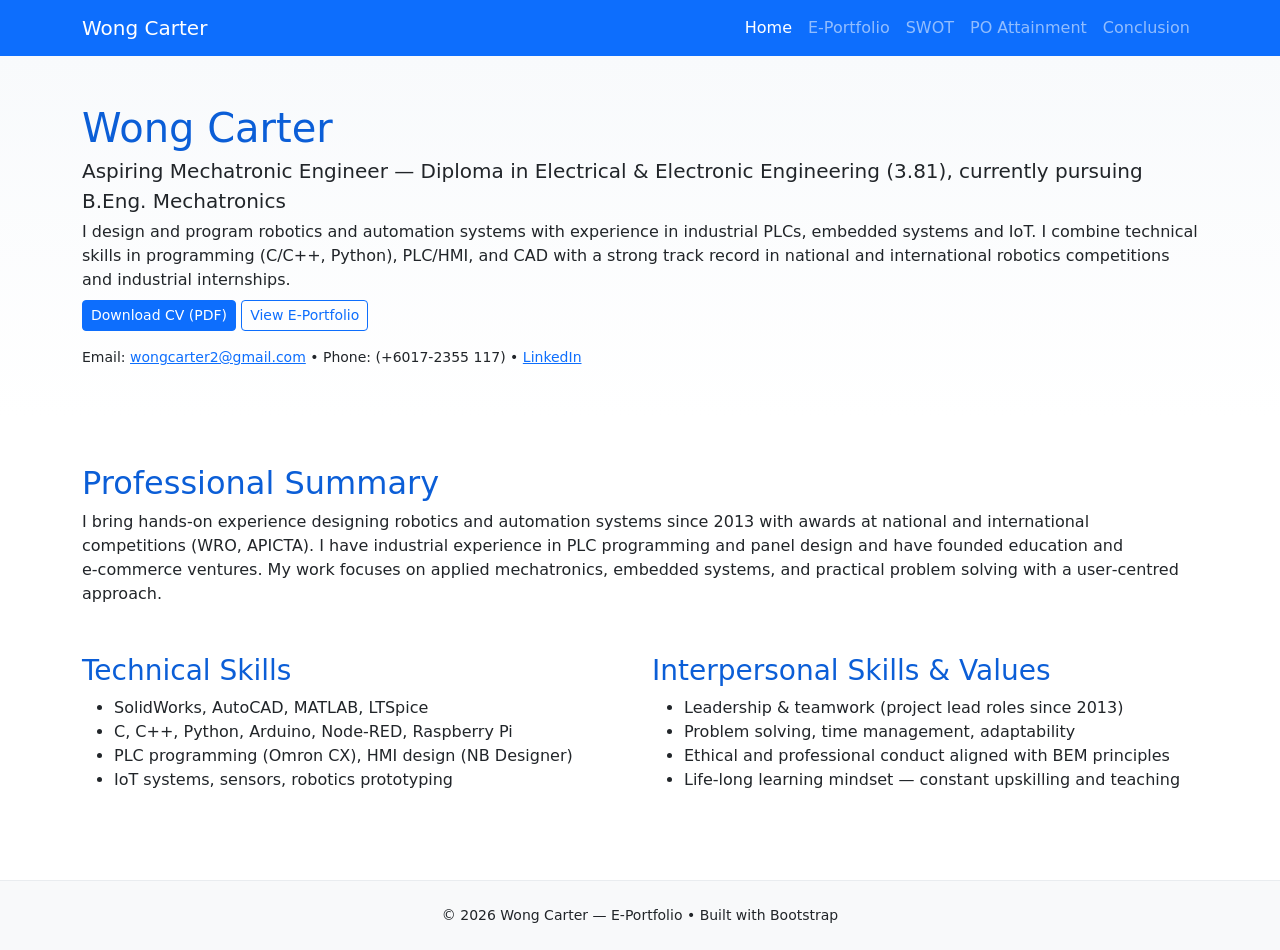
<file: index.html>
<!doctype html>
<html lang="en">
  <head>
    <meta charset="utf-8">
    <meta name="viewport" content="width=device-width, initial-scale=1">
    <title>Wong Carter — E‑Portfolio</title>
    <link href="https://cdn.jsdelivr.net/npm/bootstrap@5.3.2/dist/css/bootstrap.min.css" rel="stylesheet">
    <link rel="stylesheet" href="assets/css/style.css">
  </head>
  <body>
    <nav class="navbar navbar-expand-lg navbar-dark bg-primary">
      <div class="container">
        <a class="navbar-brand" href="index.html">Wong Carter</a>
        <button class="navbar-toggler" type="button" data-bs-toggle="collapse" data-bs-target="#navmenu">
          <span class="navbar-toggler-icon"></span>
        </button>
        <div class="collapse navbar-collapse" id="navmenu">
          <ul class="navbar-nav ms-auto">
            <li class="nav-item"><a class="nav-link active" href="index.html">Home</a></li>
            <li class="nav-item"><a class="nav-link" href="portfolio.html">E‑Portfolio</a></li>
            <li class="nav-item"><a class="nav-link" href="swot.html">SWOT</a></li>
            <li class="nav-item"><a class="nav-link" href="po.html">PO Attainment</a></li>
            <li class="nav-item"><a class="nav-link" href="conclusion.html">Conclusion</a></li>
          </ul>
        </div>
      </div>
    </nav>

    <header class="hero bg-light py-5">
      <div class="container">
        <h1 class="mb-1">Wong Carter</h1>
        <p class="lead mb-1">Aspiring Mechatronic Engineer — Diploma in Electrical & Electronic Engineering (3.81), currently pursuing B.Eng. Mechatronics</p>
        <p class="mb-2">I design and program robotics and automation systems with experience in industrial PLCs, embedded systems and IoT. I combine technical skills in programming (C/C++, Python), PLC/HMI, and CAD with a strong track record in national and international robotics competitions and industrial internships.</p>
        <p>
          <a class="btn btn-primary btn-sm" href="assets/files/WongCarter_CV.pdf" download>Download CV (PDF)</a>
          <a class="btn btn-outline-primary btn-sm" href="portfolio.html">View E‑Portfolio</a>
        </p>
        <p class="mb-0 small">Email: <a href="mailto:wongcarter2@gmail.com">wongcarter2@gmail.com</a> • Phone: (+6017-2355 117) • <a href="https://www.linkedin.com/in/wong-carter" target="_blank" rel="noopener">LinkedIn</a></p>
      </div>
    </header>

    <main class="container my-5">
      <section class="mb-5">
        <h2>Professional Summary</h2>
        <p>I bring hands‑on experience designing robotics and automation systems since 2013 with awards at national and international competitions (WRO, APICTA). I have industrial experience in PLC programming and panel design and have founded education and e‑commerce ventures. My work focuses on applied mechatronics, embedded systems, and practical problem solving with a user‑centred approach.</p>
      </section>

      <section class="row">
        <div class="col-md-6 mb-4">
          <h3>Technical Skills</h3>
          <ul>
            <li>SolidWorks, AutoCAD, MATLAB, LTSpice</li>
            <li>C, C++, Python, Arduino, Node-RED, Raspberry Pi</li>
            <li>PLC programming (Omron CX), HMI design (NB Designer)</li>
            <li>IoT systems, sensors, robotics prototyping</li>
          </ul>
        </div>
        <div class="col-md-6 mb-4">
          <h3>Interpersonal Skills & Values</h3>
          <ul>
            <li>Leadership & teamwork (project lead roles since 2013)</li>
            <li>Problem solving, time management, adaptability</li>
            <li>Ethical and professional conduct aligned with BEM principles</li>
            <li>Life‑long learning mindset — constant upskilling and teaching</li>
          </ul>
        </div>
      </section>
    </main>

    <footer class="bg-light py-4 mt-5">
      <div class="container text-center small">© 2026 Wong Carter — E‑Portfolio • Built with Bootstrap</div>
    </footer>

    <script src="https://cdn.jsdelivr.net/npm/bootstrap@5.3.2/dist/js/bootstrap.bundle.min.js"></script>
    <script src="assets/js/main.js"></script>
  </body>
</html>
</file>
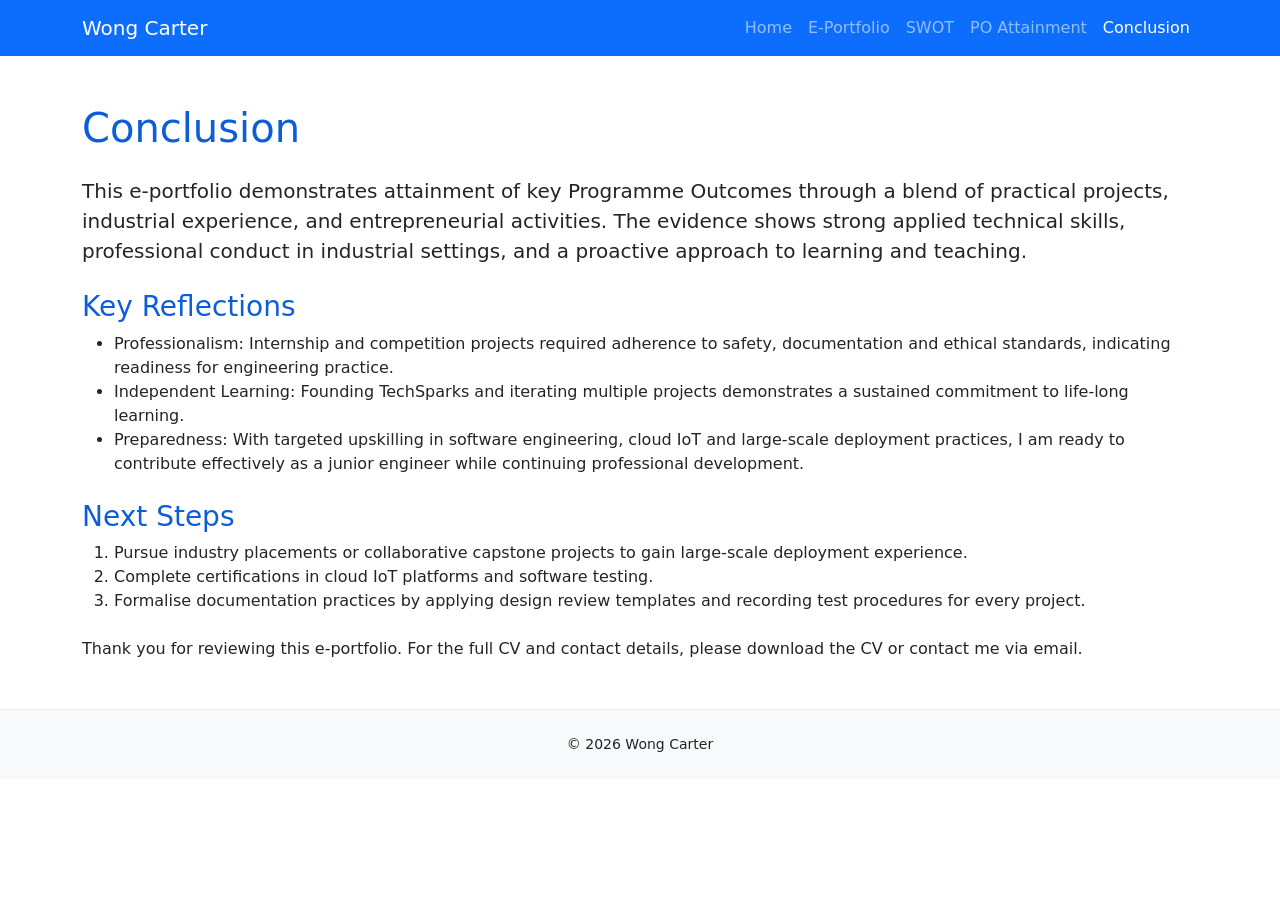
<file: conclusion.html>
<!doctype html>
<html lang="en">
  <head>
    <meta charset="utf-8">
    <meta name="viewport" content="width=device-width, initial-scale=1">
    <title>Conclusion — Wong Carter E‑Portfolio</title>
    <link href="https://cdn.jsdelivr.net/npm/bootstrap@5.3.2/dist/css/bootstrap.min.css" rel="stylesheet">
    <link rel="stylesheet" href="assets/css/style.css">
  </head>
  <body>
    <nav class="navbar navbar-expand-lg navbar-dark bg-primary">
      <div class="container">
        <a class="navbar-brand" href="index.html">Wong Carter</a>
        <button class="navbar-toggler" type="button" data-bs-toggle="collapse" data-bs-target="#navmenu">
          <span class="navbar-toggler-icon"></span>
        </button>
        <div class="collapse navbar-collapse" id="navmenu">
          <ul class="navbar-nav ms-auto">
            <li class="nav-item"><a class="nav-link" href="index.html">Home</a></li>
            <li class="nav-item"><a class="nav-link" href="portfolio.html">E‑Portfolio</a></li>
            <li class="nav-item"><a class="nav-link" href="swot.html">SWOT</a></li>
            <li class="nav-item"><a class="nav-link" href="po.html">PO Attainment</a></li>
            <li class="nav-item"><a class="nav-link active" href="conclusion.html">Conclusion</a></li>
          </ul>
        </div>
      </div>
    </nav>

    <main class="container my-5">
      <h1>Conclusion</h1>

      <p class="lead mt-4">This e‑portfolio demonstrates attainment of key Programme Outcomes through a blend of practical projects, industrial experience, and entrepreneurial activities. The evidence shows strong applied technical skills, professional conduct in industrial settings, and a proactive approach to learning and teaching.</p>

      <section class="mt-4">
        <h3>Key Reflections</h3>
        <ul>
          <li>Professionalism: Internship and competition projects required adherence to safety, documentation and ethical standards, indicating readiness for engineering practice.</li>
          <li>Independent Learning: Founding TechSparks and iterating multiple projects demonstrates a sustained commitment to life‑long learning.</li>
          <li>Preparedness: With targeted upskilling in software engineering, cloud IoT and large-scale deployment practices, I am ready to contribute effectively as a junior engineer while continuing professional development.</li>
        </ul>
      </section>

      <section class="mt-4">
        <h3>Next Steps</h3>
        <ol>
          <li>Pursue industry placements or collaborative capstone projects to gain large-scale deployment experience.</li>
          <li>Complete certifications in cloud IoT platforms and software testing.</li>
          <li>Formalise documentation practices by applying design review templates and recording test procedures for every project.</li>
        </ol>
      </section>

      <p class="mt-4">Thank you for reviewing this e‑portfolio. For the full CV and contact details, please download the CV or contact me via email.</p>

    </main>

    <footer class="bg-light py-4 text-center small">© 2026 Wong Carter</footer>

    <script src="https://cdn.jsdelivr.net/npm/bootstrap@5.3.2/dist/js/bootstrap.bundle.min.js"></script>
    <script src="assets/js/main.js"></script>
  </body>
</html>
</file>
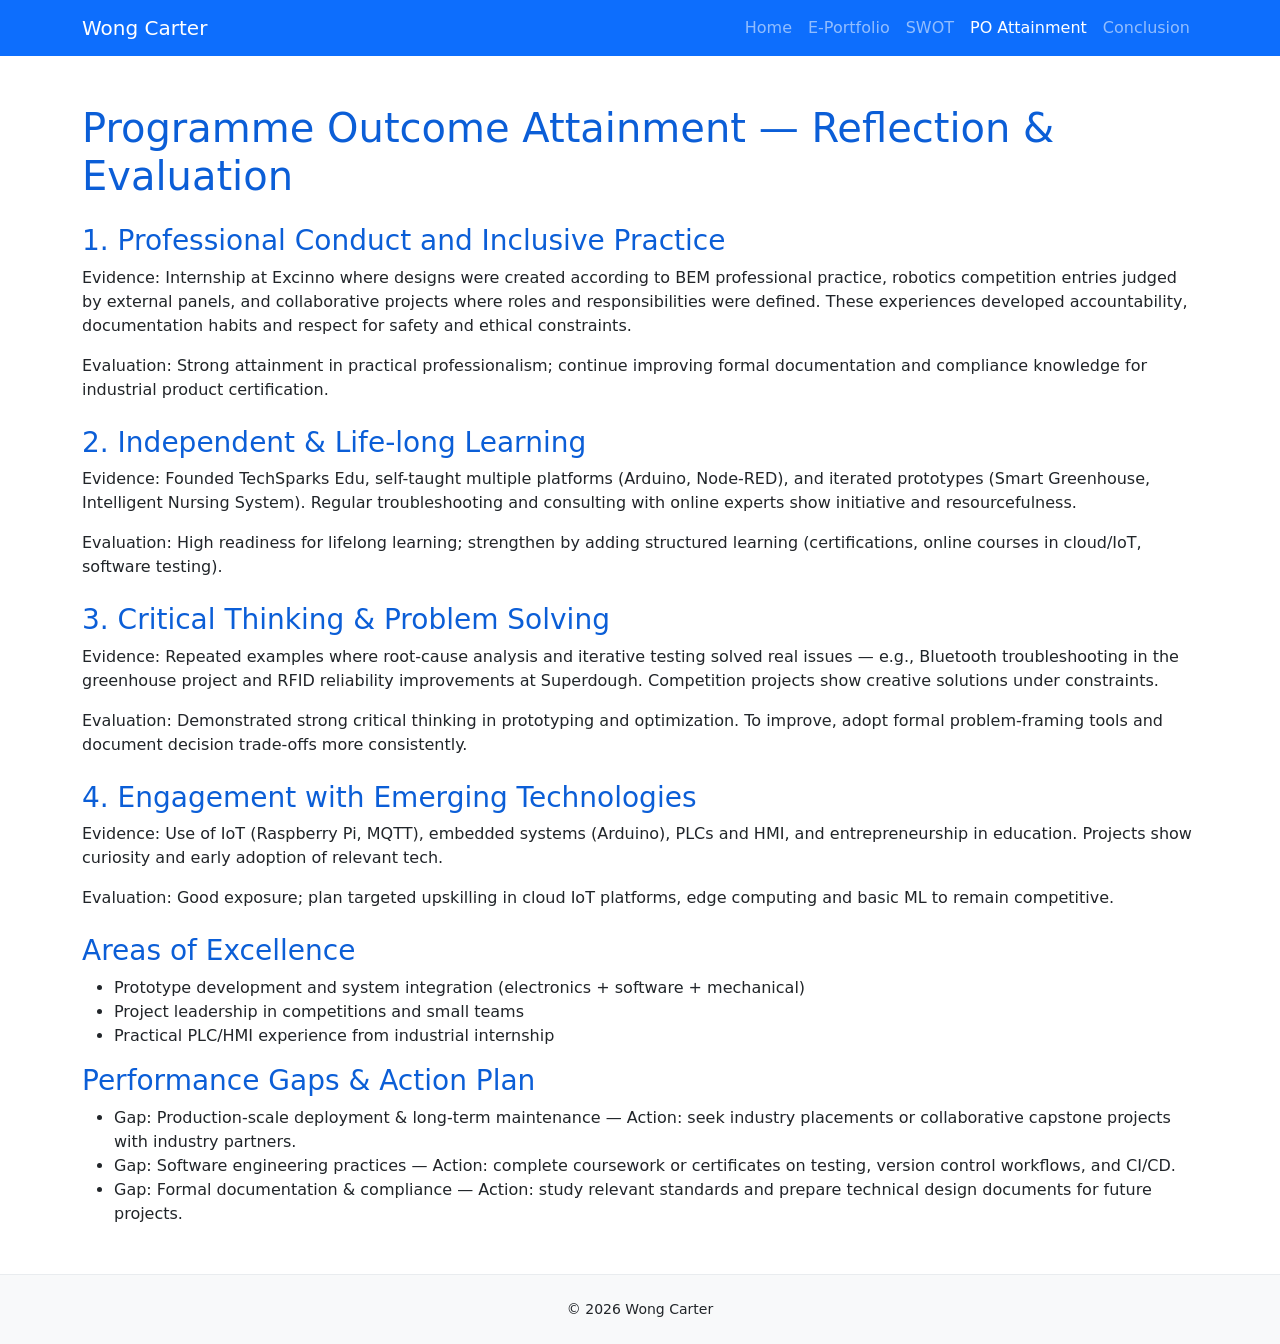
<file: po.html>
<!doctype html>
<html lang="en">
  <head>
    <meta charset="utf-8">
    <meta name="viewport" content="width=device-width, initial-scale=1">
    <title>PO Attainment & Evaluation — Wong Carter</title>
    <link href="https://cdn.jsdelivr.net/npm/bootstrap@5.3.2/dist/css/bootstrap.min.css" rel="stylesheet">
    <link rel="stylesheet" href="assets/css/style.css">
  </head>
  <body>
    <nav class="navbar navbar-expand-lg navbar-dark bg-primary">
      <div class="container">
        <a class="navbar-brand" href="index.html">Wong Carter</a>
        <button class="navbar-toggler" type="button" data-bs-toggle="collapse" data-bs-target="#navmenu">
          <span class="navbar-toggler-icon"></span>
        </button>
        <div class="collapse navbar-collapse" id="navmenu">
          <ul class="navbar-nav ms-auto">
            <li class="nav-item"><a class="nav-link" href="index.html">Home</a></li>
            <li class="nav-item"><a class="nav-link" href="portfolio.html">E‑Portfolio</a></li>
            <li class="nav-item"><a class="nav-link" href="swot.html">SWOT</a></li>
            <li class="nav-item"><a class="nav-link active" href="po.html">PO Attainment</a></li>
            <li class="nav-item"><a class="nav-link" href="conclusion.html">Conclusion</a></li>
          </ul>
        </div>
      </div>
    </nav>

    <main class="container my-5">
      <h1>Programme Outcome Attainment — Reflection & Evaluation</h1>

      <section class="mt-4">
        <h3>1. Professional Conduct and Inclusive Practice</h3>
        <p>Evidence: Internship at Excinno where designs were created according to BEM professional practice, robotics competition entries judged by external panels, and collaborative projects where roles and responsibilities were defined. These experiences developed accountability, documentation habits and respect for safety and ethical constraints.</p>
        <p>Evaluation: Strong attainment in practical professionalism; continue improving formal documentation and compliance knowledge for industrial product certification.</p>
      </section>

      <section class="mt-4">
        <h3>2. Independent & Life‑long Learning</h3>
        <p>Evidence: Founded TechSparks Edu, self-taught multiple platforms (Arduino, Node-RED), and iterated prototypes (Smart Greenhouse, Intelligent Nursing System). Regular troubleshooting and consulting with online experts show initiative and resourcefulness.</p>
        <p>Evaluation: High readiness for lifelong learning; strengthen by adding structured learning (certifications, online courses in cloud/IoT, software testing).</p>
      </section>

      <section class="mt-4">
        <h3>3. Critical Thinking & Problem Solving</h3>
        <p>Evidence: Repeated examples where root-cause analysis and iterative testing solved real issues — e.g., Bluetooth troubleshooting in the greenhouse project and RFID reliability improvements at Superdough. Competition projects show creative solutions under constraints.</p>
        <p>Evaluation: Demonstrated strong critical thinking in prototyping and optimization. To improve, adopt formal problem-framing tools and document decision trade-offs more consistently.</p>
      </section>

      <section class="mt-4">
        <h3>4. Engagement with Emerging Technologies</h3>
        <p>Evidence: Use of IoT (Raspberry Pi, MQTT), embedded systems (Arduino), PLCs and HMI, and entrepreneurship in education. Projects show curiosity and early adoption of relevant tech.</p>
        <p>Evaluation: Good exposure; plan targeted upskilling in cloud IoT platforms, edge computing and basic ML to remain competitive.</p>
      </section>

      <section class="mt-4">
        <h3>Areas of Excellence</h3>
        <ul>
          <li>Prototype development and system integration (electronics + software + mechanical)</li>
          <li>Project leadership in competitions and small teams</li>
          <li>Practical PLC/HMI experience from industrial internship</li>
        </ul>

        <h3>Performance Gaps & Action Plan</h3>
        <ul>
          <li>Gap: Production-scale deployment & long-term maintenance — Action: seek industry placements or collaborative capstone projects with industry partners.</li>
          <li>Gap: Software engineering practices — Action: complete coursework or certificates on testing, version control workflows, and CI/CD.</li>
          <li>Gap: Formal documentation & compliance — Action: study relevant standards and prepare technical design documents for future projects.</li>
        </ul>
      </section>

    </main>

    <footer class="bg-light py-4 text-center small">© 2026 Wong Carter</footer>

    <script src="https://cdn.jsdelivr.net/npm/bootstrap@5.3.2/dist/js/bootstrap.bundle.min.js"></script>
    <script src="assets/js/main.js"></script>
  </body>
</html>
</file>
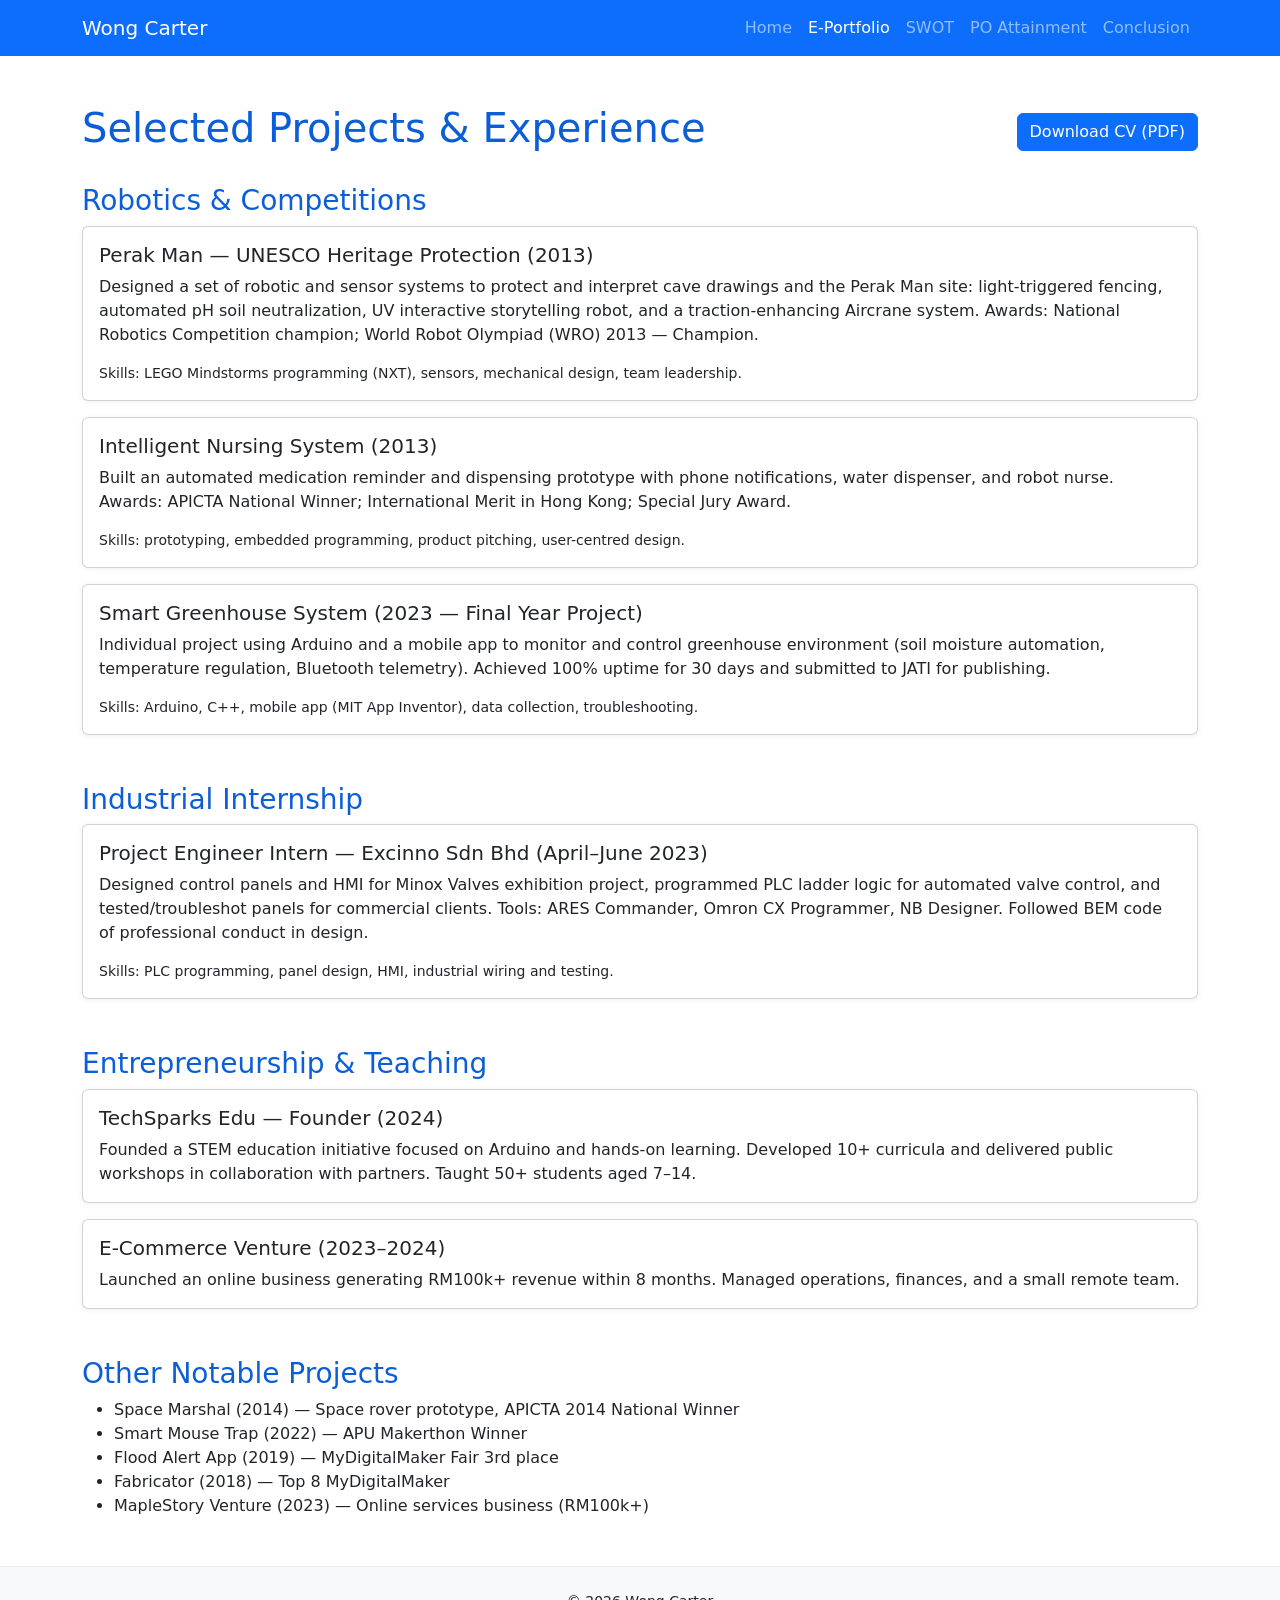
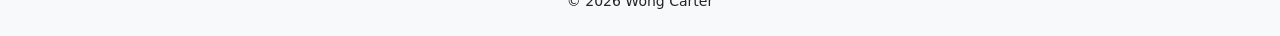
<file: portfolio.html>
<!doctype html>
<html lang="en">
  <head>
    <meta charset="utf-8">
    <meta name="viewport" content="width=device-width, initial-scale=1">
    <title>E‑Portfolio — Wong Carter</title>
    <link href="https://cdn.jsdelivr.net/npm/bootstrap@5.3.2/dist/css/bootstrap.min.css" rel="stylesheet">
    <link rel="stylesheet" href="assets/css/style.css">
  </head>
  <body>
    <nav class="navbar navbar-expand-lg navbar-dark bg-primary">
      <div class="container">
        <a class="navbar-brand" href="index.html">Wong Carter</a>
        <button class="navbar-toggler" type="button" data-bs-toggle="collapse" data-bs-target="#navmenu">
          <span class="navbar-toggler-icon"></span>
        </button>
        <div class="collapse navbar-collapse" id="navmenu">
          <ul class="navbar-nav ms-auto">
            <li class="nav-item"><a class="nav-link" href="index.html">Home</a></li>
            <li class="nav-item"><a class="nav-link active" href="portfolio.html">E‑Portfolio</a></li>
            <li class="nav-item"><a class="nav-link" href="swot.html">SWOT</a></li>
            <li class="nav-item"><a class="nav-link" href="po.html">PO Attainment</a></li>
            <li class="nav-item"><a class="nav-link" href="conclusion.html">Conclusion</a></li>
          </ul>
        </div>
      </div>
    </nav>

    <main class="container my-5">
      <div class="d-flex justify-content-between align-items-center mb-4">
        <h1>Selected Projects & Experience</h1>
        <a class="btn btn-primary" href="assets/files/WongCarter_CV.pdf" download="WongCarter_CV.pdf">Download CV (PDF)</a>
      </div>

      <section class="mb-5">
        <h3>Robotics & Competitions</h3>
        <div class="card mb-3">
          <div class="card-body">
            <h5 class="card-title">Perak Man — UNESCO Heritage Protection (2013)</h5>
            <p class="card-text">Designed a set of robotic and sensor systems to protect and interpret cave drawings and the Perak Man site: light-triggered fencing, automated pH soil neutralization, UV interactive storytelling robot, and a traction-enhancing Aircrane system. Awards: National Robotics Competition champion; World Robot Olympiad (WRO) 2013 — Champion.</p>
            <p class="card-text small mb-0">Skills: LEGO Mindstorms programming (NXT), sensors, mechanical design, team leadership.</p>
          </div>
        </div>
        <div class="card mb-3">
          <div class="card-body">
            <h5 class="card-title">Intelligent Nursing System (2013)</h5>
            <p class="card-text">Built an automated medication reminder and dispensing prototype with phone notifications, water dispenser, and robot nurse. Awards: APICTA National Winner; International Merit in Hong Kong; Special Jury Award.</p>
            <p class="card-text small mb-0">Skills: prototyping, embedded programming, product pitching, user-centred design.</p>
          </div>
        </div>
        <div class="card mb-3">
          <div class="card-body">
            <h5 class="card-title">Smart Greenhouse System (2023 — Final Year Project)</h5>
            <p class="card-text">Individual project using Arduino and a mobile app to monitor and control greenhouse environment (soil moisture automation, temperature regulation, Bluetooth telemetry). Achieved 100% uptime for 30 days and submitted to JATI for publishing.</p>
            <p class="card-text small mb-0">Skills: Arduino, C++, mobile app (MIT App Inventor), data collection, troubleshooting.</p>
          </div>
        </div>
      </section>

      <section class="mb-5">
        <h3>Industrial Internship</h3>
        <div class="card mb-3">
          <div class="card-body">
            <h5 class="card-title">Project Engineer Intern — Excinno Sdn Bhd (April–June 2023)</h5>
            <p class="card-text">Designed control panels and HMI for Minox Valves exhibition project, programmed PLC ladder logic for automated valve control, and tested/troubleshot panels for commercial clients. Tools: ARES Commander, Omron CX Programmer, NB Designer. Followed BEM code of professional conduct in design.</p>
            <p class="card-text small mb-0">Skills: PLC programming, panel design, HMI, industrial wiring and testing.</p>
          </div>
        </div>
      </section>

      <section class="mb-5">
        <h3>Entrepreneurship & Teaching</h3>
        <div class="card mb-3">
          <div class="card-body">
            <h5 class="card-title">TechSparks Edu — Founder (2024)</h5>
            <p class="card-text">Founded a STEM education initiative focused on Arduino and hands-on learning. Developed 10+ curricula and delivered public workshops in collaboration with partners. Taught 50+ students aged 7–14.</p>
          </div>
        </div>
        <div class="card mb-3">
          <div class="card-body">
            <h5 class="card-title">E‑Commerce Venture (2023–2024)</h5>
            <p class="card-text">Launched an online business generating RM100k+ revenue within 8 months. Managed operations, finances, and a small remote team.</p>
          </div>
        </div>
      </section>

      <section>
        <h3>Other Notable Projects</h3>
        <ul>
          <li>Space Marshal (2014) — Space rover prototype, APICTA 2014 National Winner</li>
          <li>Smart Mouse Trap (2022) — APU Makerthon Winner</li>
          <li>Flood Alert App (2019) — MyDigitalMaker Fair 3rd place</li>
          <li>Fabricator (2018) — Top 8 MyDigitalMaker</li>
          <li>MapleStory Venture (2023) — Online services business (RM100k+)</li>
        </ul>
      </section>
    </main>

    <footer class="bg-light py-4 text-center small"><div class="container">© 2026 Wong Carter</div></footer>
    <script src="https://cdn.jsdelivr.net/npm/bootstrap@5.3.2/dist/js/bootstrap.bundle.min.js"></script>
    <script src="assets/js/main.js"></script>
  </body>
</html>
</file>
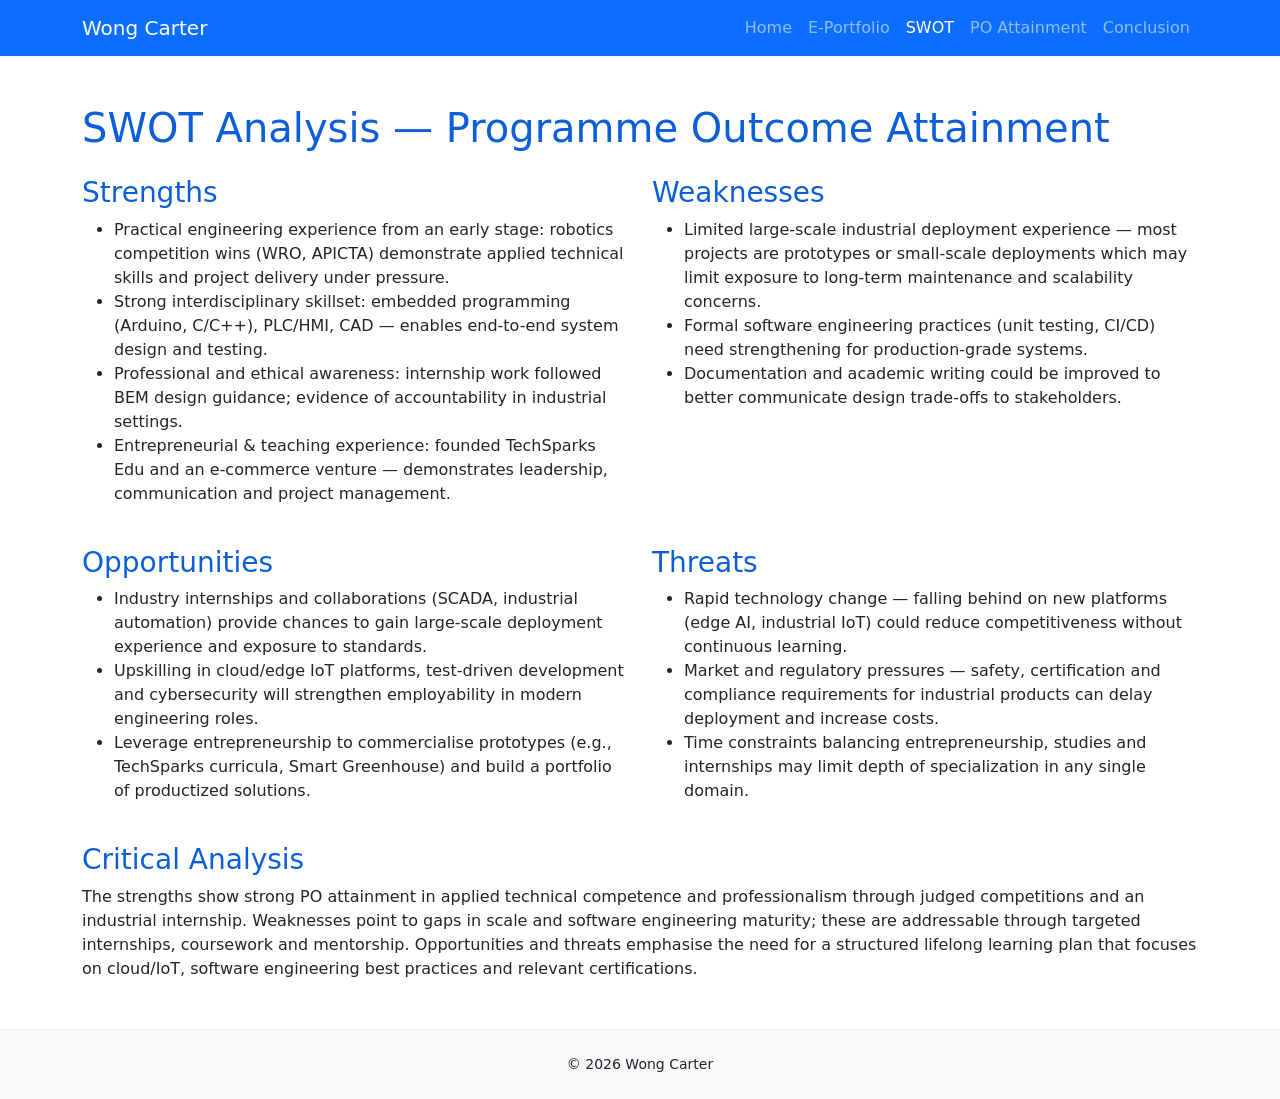
<file: swot.html>
<!doctype html>
<html lang="en">
  <head>
    <meta charset="utf-8">
    <meta name="viewport" content="width=device-width, initial-scale=1">
    <title>SWOT Analysis — Wong Carter</title>
    <link href="https://cdn.jsdelivr.net/npm/bootstrap@5.3.2/dist/css/bootstrap.min.css" rel="stylesheet">
    <link rel="stylesheet" href="assets/css/style.css">
  </head>
  <body>
    <nav class="navbar navbar-expand-lg navbar-dark bg-primary">
      <div class="container">
        <a class="navbar-brand" href="index.html">Wong Carter</a>
        <button class="navbar-toggler" type="button" data-bs-toggle="collapse" data-bs-target="#navmenu">
          <span class="navbar-toggler-icon"></span>
        </button>
        <div class="collapse navbar-collapse" id="navmenu">
          <ul class="navbar-nav ms-auto">
            <li class="nav-item"><a class="nav-link" href="index.html">Home</a></li>
            <li class="nav-item"><a class="nav-link" href="portfolio.html">E‑Portfolio</a></li>
            <li class="nav-item"><a class="nav-link active" href="swot.html">SWOT</a></li>
            <li class="nav-item"><a class="nav-link" href="po.html">PO Attainment</a></li>
            <li class="nav-item"><a class="nav-link" href="conclusion.html">Conclusion</a></li>
          </ul>
        </div>
      </div>
    </nav>

    <main class="container my-5">
      <h1>SWOT Analysis — Programme Outcome Attainment</h1>

      <section class="row mt-4">
        <div class="col-md-6">
          <h3>Strengths</h3>
          <ul>
            <li>Practical engineering experience from an early stage: robotics competition wins (WRO, APICTA) demonstrate applied technical skills and project delivery under pressure.</li>
            <li>Strong interdisciplinary skillset: embedded programming (Arduino, C/C++), PLC/HMI, CAD — enables end-to-end system design and testing.</li>
            <li>Professional and ethical awareness: internship work followed BEM design guidance; evidence of accountability in industrial settings.</li>
            <li>Entrepreneurial & teaching experience: founded TechSparks Edu and an e-commerce venture — demonstrates leadership, communication and project management.</li>
          </ul>
        </div>
        <div class="col-md-6">
          <h3>Weaknesses</h3>
          <ul>
            <li>Limited large-scale industrial deployment experience — most projects are prototypes or small-scale deployments which may limit exposure to long-term maintenance and scalability concerns.</li>
            <li>Formal software engineering practices (unit testing, CI/CD) need strengthening for production-grade systems.</li>
            <li>Documentation and academic writing could be improved to better communicate design trade-offs to stakeholders.</li>
          </ul>
        </div>
      </section>

      <section class="row mt-4">
        <div class="col-md-6">
          <h3>Opportunities</h3>
          <ul>
            <li>Industry internships and collaborations (SCADA, industrial automation) provide chances to gain large-scale deployment experience and exposure to standards.</li>
            <li>Upskilling in cloud/edge IoT platforms, test-driven development and cybersecurity will strengthen employability in modern engineering roles.</li>
            <li>Leverage entrepreneurship to commercialise prototypes (e.g., TechSparks curricula, Smart Greenhouse) and build a portfolio of productized solutions.</li>
          </ul>
        </div>
        <div class="col-md-6">
          <h3>Threats</h3>
          <ul>
            <li>Rapid technology change — falling behind on new platforms (edge AI, industrial IoT) could reduce competitiveness without continuous learning.</li>
            <li>Market and regulatory pressures — safety, certification and compliance requirements for industrial products can delay deployment and increase costs.</li>
            <li>Time constraints balancing entrepreneurship, studies and internships may limit depth of specialization in any single domain.</li>
          </ul>
        </div>
      </section>

      <section class="mt-4">
        <h3>Critical Analysis</h3>
        <p>The strengths show strong PO attainment in applied technical competence and professionalism through judged competitions and an industrial internship. Weaknesses point to gaps in scale and software engineering maturity; these are addressable through targeted internships, coursework and mentorship. Opportunities and threats emphasise the need for a structured lifelong learning plan that focuses on cloud/IoT, software engineering best practices and relevant certifications.</p>
      </section>

    </main>

    <footer class="bg-light py-4 text-center small">© 2026 Wong Carter</footer>

    <script src="https://cdn.jsdelivr.net/npm/bootstrap@5.3.2/dist/js/bootstrap.bundle.min.js"></script>
    <script src="assets/js/main.js"></script>
  </body>
</html>
</file>
<file: assets/css/style.css>
/* Simple professional styles */
:root{
  --primary:#0d6efd; /* bootstrap blue */
  --muted:#6c757d;
}
body{font-family:Inter, system-ui, -apple-system, "Segoe UI", Roboto, "Helvetica Neue", Arial;}
.hero{background:linear-gradient(180deg, #f8fafc, #fff);}
.profile-photo img{object-fit:cover}
.container h1, .container h2, .container h3{color:#0b5ed7}
.card{box-shadow:0 1px 6px rgba(16,24,40,0.06)}
footer{border-top:1px solid #e9ecef}
@media (max-width:767px){
  .profile-photo img{width:120px;height:120px}
}
</file>
